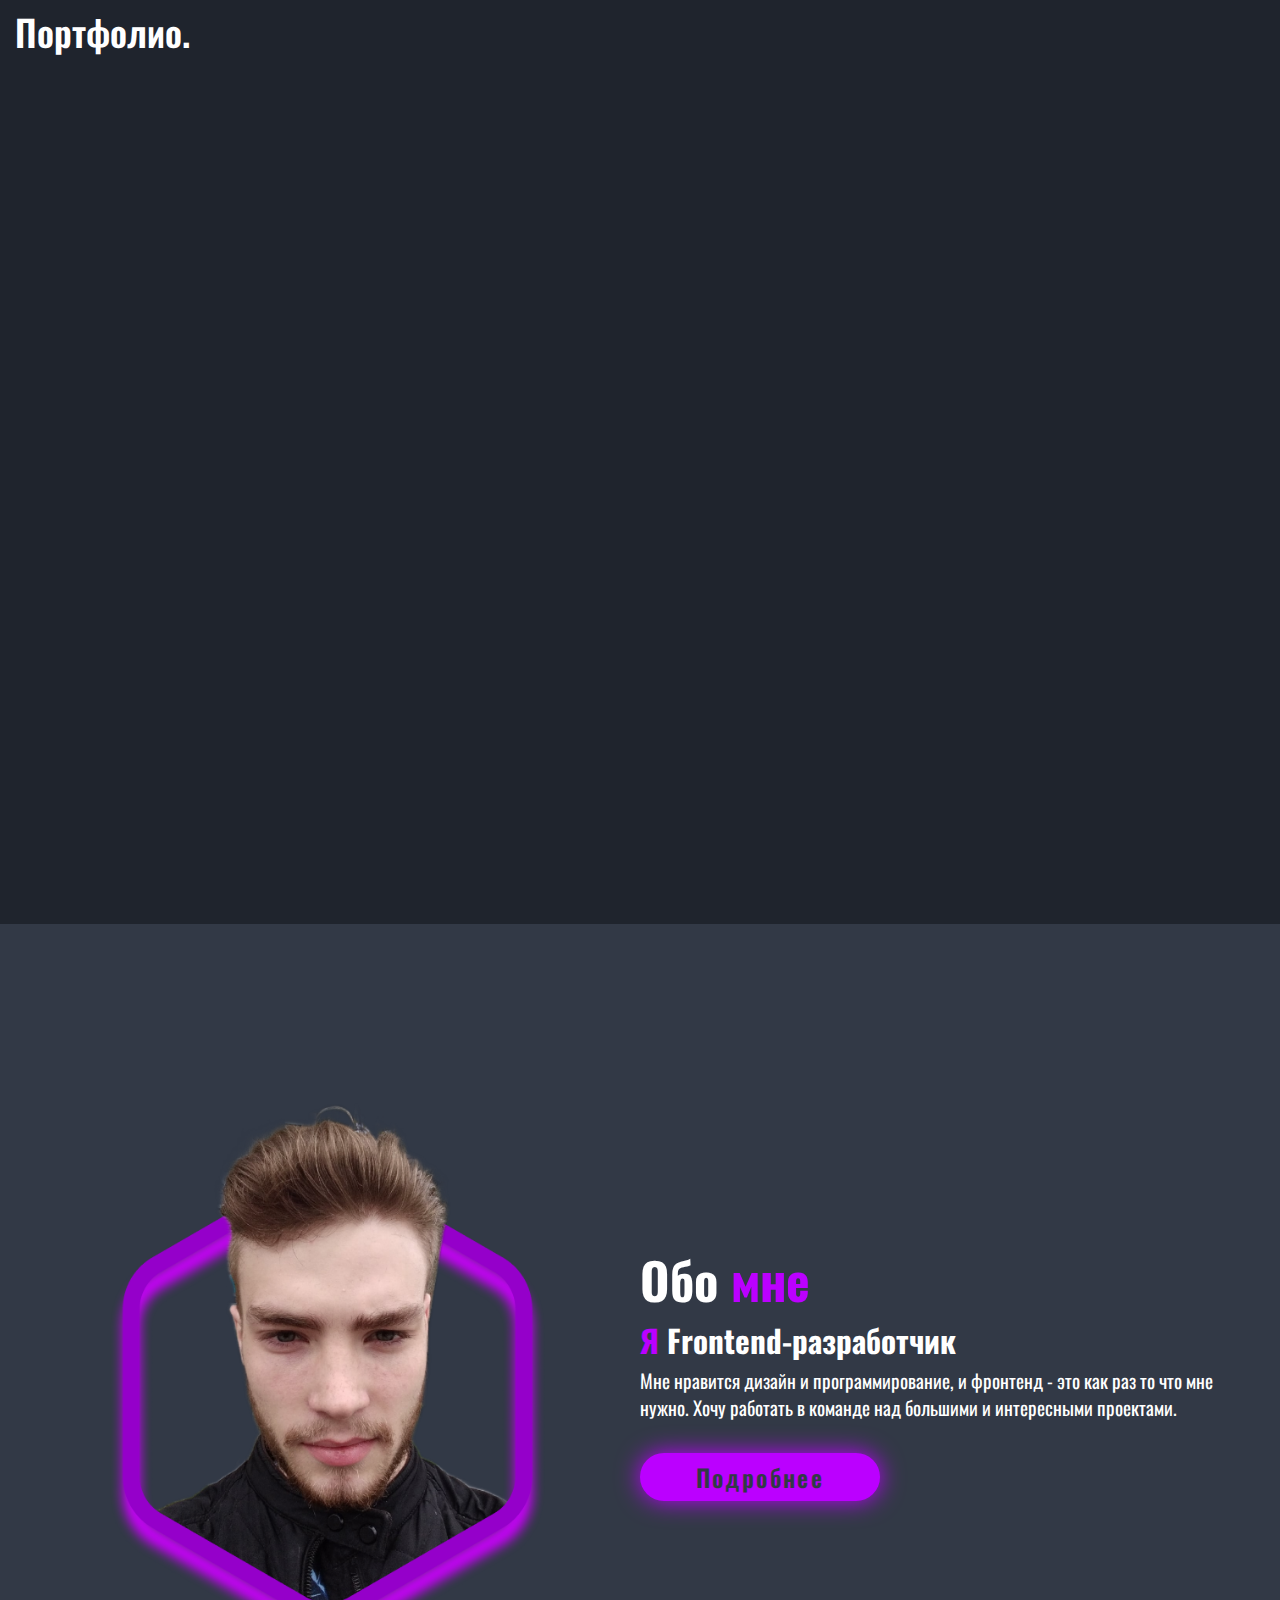
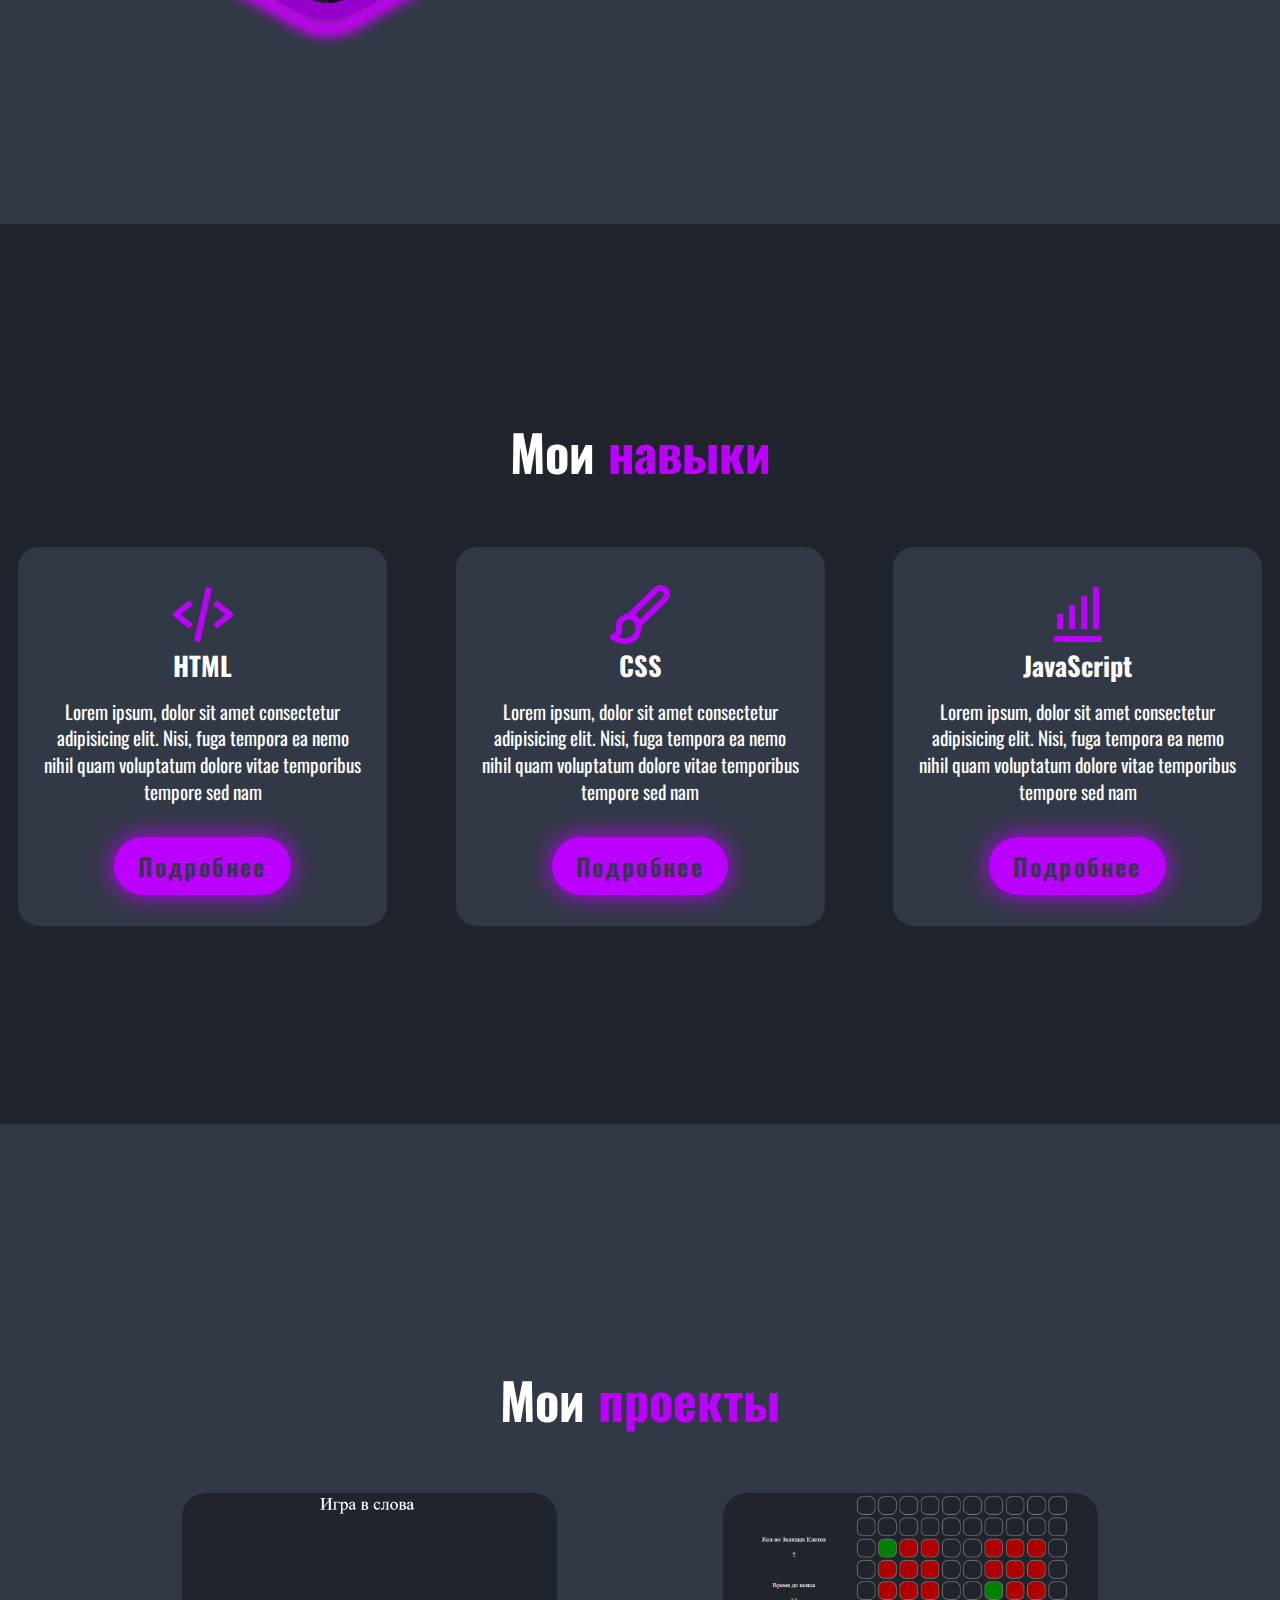
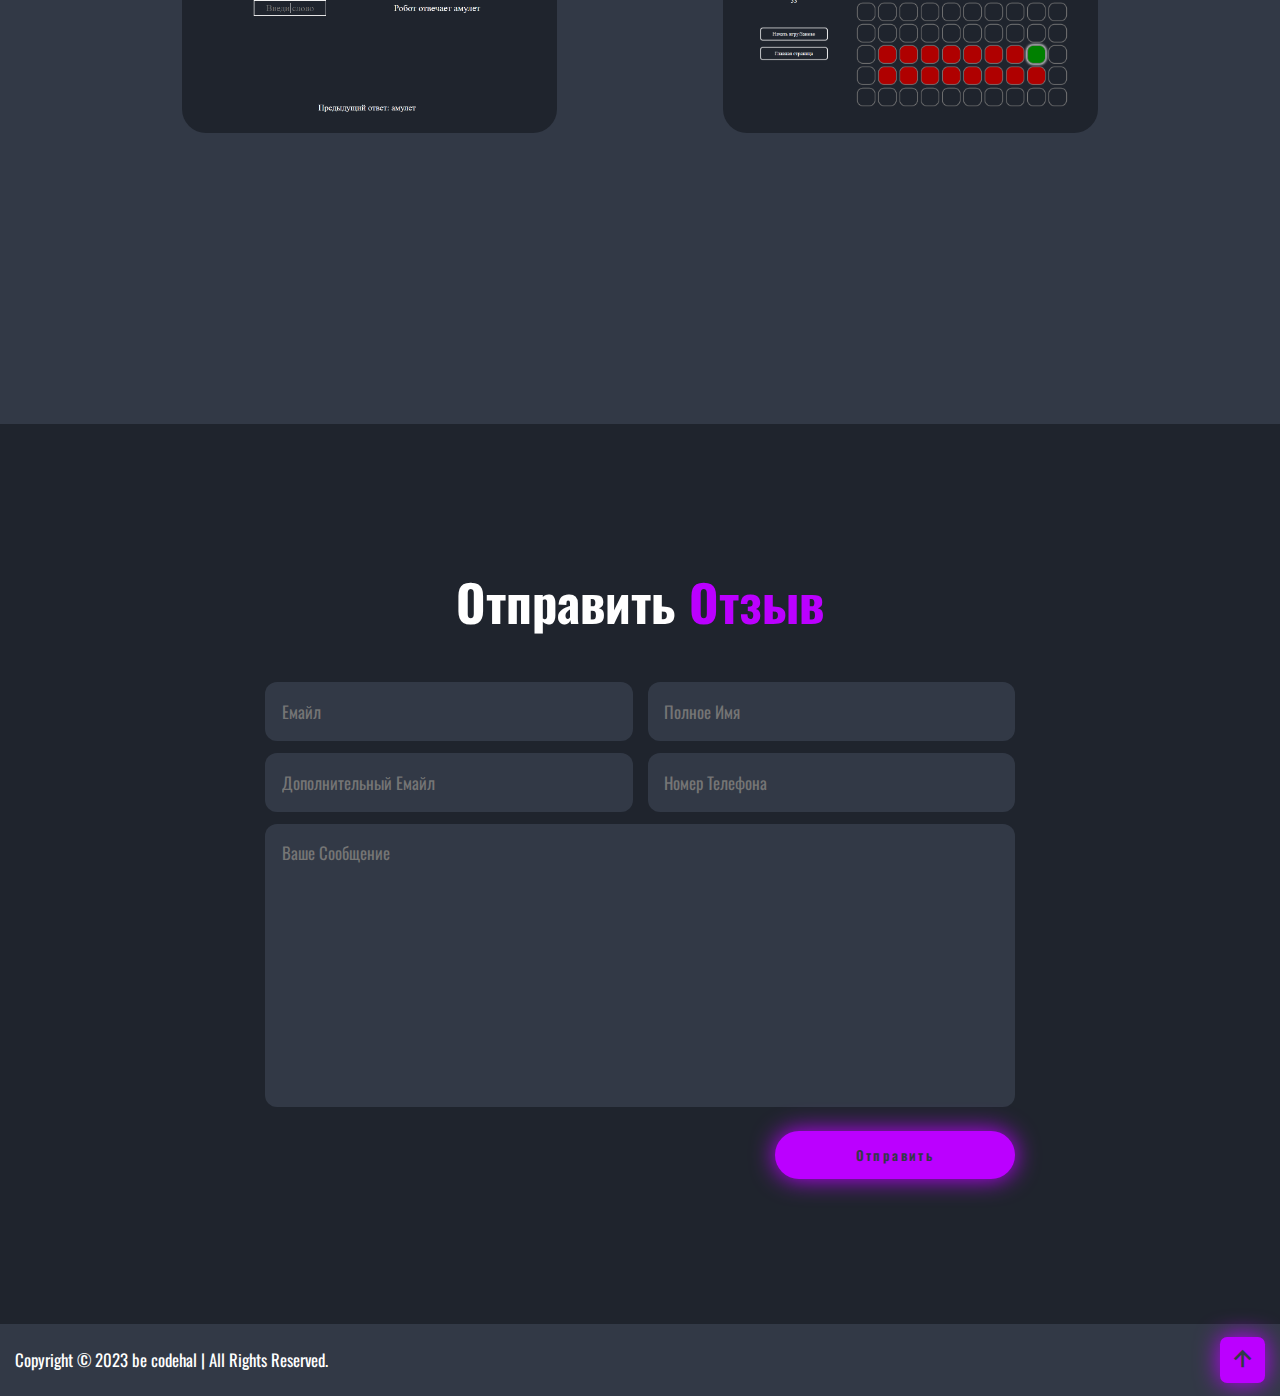
<file: index.html>
<!DOCTYPE html>
<html lang="en">
<head>
    <meta charset="UTF-8">
    <meta http-equiv="X-UA-Compatible" content="IE=edge">
    <meta name="viewport" content="width=device-width, initial-scale=1.0, maximum-scale=1.0, user-scalable=0">
    <title>Портфолио</title>
    <link rel="stylesheet" href="css/style.css">
    <link href='https://unpkg.com/boxicons@2.1.4/css/boxicons.min.css' rel='stylesheet'>
</head>
<body>
    <div class="wrapper">
        <div class="header">
            <div class="container">
                <div class="header__row">
                    <div class="header__icon">
                        <span></span>
                    </div>

                    <a href="#" class="header__logo">Портфолио.</a>
    
                    <nav class="header__nav">
                        <div class="header__nav__block">
                            <a href="#home" style="--i:1;" class="header__link link__active header-scroll">Домой</a>
                            <a href="#about" style="--i:2;" class="header__link header-scroll">Обо мне</a>
                            <a href="#services" style="--i:3;" class="header__link header-scroll">Мои навыки</a>
                            <a href="#portfolio" style="--i:4;" class="header__link header-scroll">Проекты</a>
                            <a href="#contact" style="--i:5;" class="header__link header-scroll">Контакты</a>
                        </div>
                    </nav>
                </div>
            </div>
        </div>
    
        <div class="main">
            <div class="container">
                <section class="home" id="home">

                    <div class="home__content">
                        <h3 class="home__sub-title">Привет, меня зовут</h3>
                        <h1 class="home__title">Демишев Михаил</h1>
                        <h3 class="home__sub-title">И я <span class="purple__span">Frontend-разработчик</span></h3>
                        <p class="home__text">Lorem ipsum, dolor sit amet consectetur adipisicing elit. Ipsam molestiae necessitatibus hic cupiditate voluptatibus nam</p>
                        <div class="home__social-media">
                            <a href="#" style="--i:7;" class="home__social-link"><i class='bx bxl-facebook'></i></a>
                            <a href="#" style="--i:8;" class="home__social-link"><i class='bx bxl-twitter'></i></a>
                            <a href="#" style="--i:9;" class="home__social-link"><i class='bx bxl-instagram-alt'></i></a>
                            <a href="#" style="--i:10;" class="home__social-link"><i class='bx bx-menu'></i></a>
                        </div>
                        <a id="SayHelloBtn" href="#" class="home__btn">Сказать Привет</a>
                    </div>

                    <div class="home__img">
                        <img src="/img/homeFace.png" alt="" class="home__img-size">
                    </div>

                </section>
            </div>
            <div class="background__grey">
                <div class="container">

                    <section class="about" id="about">

                        <div class="about__img">
                            <img src="/img/aboutFace.png" alt="" class="about__img-size">
                        </div>

                        <div class="about__content">
                            <h2 class="about__title">Обо <span class="purple__span">мне</span></h2>
                            <h3 class="about__sub-title"><span class="purple__span">Я</span> Frontend-разработчик</h3>
                            <p class="about__text">
                                Мне нравится дизайн и программирование, и
                                фронтенд - это как раз то что мне нужно.
                                Хочу работать в команде над большими и интересными проектами.
                            </p>
                            <a href="#" class="about__btn">Подробнее</a>
                        </div>

                    </section>
                </div>
            </div>

            <div class="container">
                <section class="services" id="services">
                    <h2 class="services__title">Мои <span class="purple__span">навыки</span></h2>

                    <div class="services__container">
                        <div class="services__box">
                            <i class='bx bx-code-alt services__icon'></i>
                            <h3 class="services__box__title">HTML</h3>
                            <p class="services__box__text">
                                Lorem ipsum, dolor sit amet consectetur adipisicing elit.
                                Nisi, fuga tempora ea nemo nihil quam voluptatum dolore vitae temporibus tempore sed nam
                            </p>
                            <a href="#" class="services__btn">Подробнее</a>
                        </div>

                        <div class="services__box">
                            <i class='bx bx-paint services__icon'></i>
                            <h3 class="services__box__title">CSS</h3>
                            <p class="services__box__text">
                                Lorem ipsum, dolor sit amet consectetur adipisicing elit.
                                Nisi, fuga tempora ea nemo nihil quam voluptatum dolore vitae temporibus tempore sed nam
                            </p>
                            <a href="#" class="services__btn">Подробнее</a>
                        </div>

                        <div class="services__box">
                            <i class='bx bx-bar-chart-alt services__icon'></i>
                            <h3 class="services__box__title">JavaScript</h3>
                            <p class="services__box__text">
                                Lorem ipsum, dolor sit amet consectetur adipisicing elit.
                                Nisi, fuga tempora ea nemo nihil quam voluptatum dolore vitae temporibus tempore sed nam
                            </p>
                            <a href="#" class="services__btn">Подробнее</a>
                        </div>
                    </div>
                </section>
            </div>

            <div class="background__grey">
                <div class="container">
                    <section class="portfolio" id="portfolio">
                        <h2 class="portfolio__title">Мои <span class="purple__span">проекты</span></h2>

                        <div class="portfolio__container">
                            <div class="portfolio__box">
                                <img src="/img/wordGameImg.PNG" alt="" class="portfolio__img">
                                <div class="portfolio__layer">
                                    <h4 class="portfolio__layer__title">Игра в слова</h4>
                                    <p class="portfolio__layer__text">Правила очень простые - первый игрок назвает слово по заданной теме,
                                         второй игрок называет слово, первая буква которого совпадает с последней буквой слова, названного первым игроком
                                    </p>
                                    <a href="cityGame.html" class="portfolio__btn"><i class='bx bx-link-external'></i></a>
                                </div>
                            </div>

                            <div class="portfolio__box">
                                <img src="/img/squareGameImg.PNG" alt="" class="portfolio__img">
                                <div class="portfolio__layer">
                                    <h4 class="portfolio__layer__title">Игра найди квадраты</h4>
                                    <p class="portfolio__layer__text">В этой игре необходимо найти n-ое количество
                                                                      квадратов из 100 пока не закончилось время
                                    </p>
                                    <a href="squareGame.html" class="portfolio__btn"><i class='bx bx-link-external'></i></a>
                                </div>
                            </div>

                        </div>
                    </section>
                </div>
            </div>

            <div class="container">
                <section class="contact" id="contact">
                    <h2 class="contact__title">Отправить <span class="purple__span">Отзыв</span></h2>
            
                    <form action="#" class="contact__box">
                        <input type="text" placeholder="Полное Имя" class="contact__input">
                        <input type="email" placeholder="Емайл" class="contact__input">
                        <input type="tel" placeholder="Номер Телефона" class="contact__input" pattern="[0-9]{3}-[0-9]{3}-[0-9]{4}">
                        <input type="text" placeholder="Дополнительный Емайл" class="contact__input">
                        <textarea name="" id="" cols="30" rows="10" placeholder="Ваше Сообщение" class="contact__message"></textarea>
                        <input type="submit" value="Отправить" class="contact__btn">
                    </form>
                </section>
            </div>
        </div>
        
        <div class="background__grey">
            <div class="container">
                <div class="footer">
                    <div class="footer__text">
                        Copyright &copy; 2023 be codehal | All Rights Reserved.
                    </div>
        
                    <a href="#home" class="footer__arrow"><i class='bx bx-up-arrow-alt'></i></a>
                </div>
            </div>
        </div>
    </div>

    <script src="/js/scrollTo.js"></script>
</body>
</html>
</file>
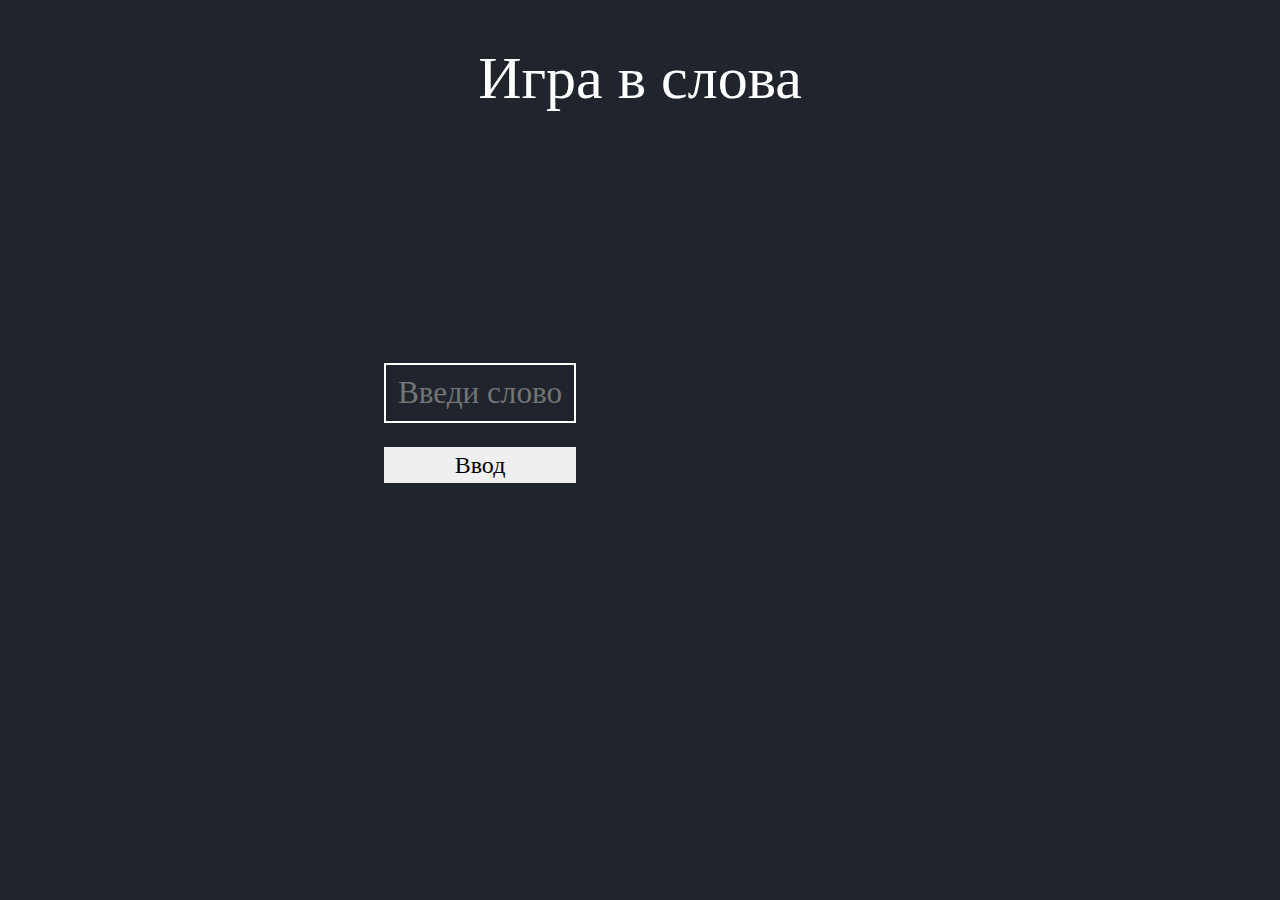
<file: cityGame.html>
<!DOCTYPE html>
<html lang="en">
<head>
    <meta charset="UTF-8">
    <meta http-equiv="X-UA-Compatible" content="IE=edge">
    <meta name="viewport" content="width=device-width, initial-scale=1.0, maximum-scale=1.0, user-scalable=0">
    <title></title>
    <link rel="stylesheet" href="css/cityGameStyle.css">
</head>
<body>
    <div class="wrapper">
        <div class="header">
            Игра в слова
       </div>
   
       <div class="main">
            <div class="game__box">
                <div class="player__input">
                    <input class="game__input" type="text" placeholder="Введи слово">
                    <button class="btn">Ввод</button>
                </div>
                <div class="game__message__robot"></div>
            </div>
            <div class="game__message"></div>
       </div>

    <script src="js/cityGameScript.js"></script>
</body>
</html></html>
</file>
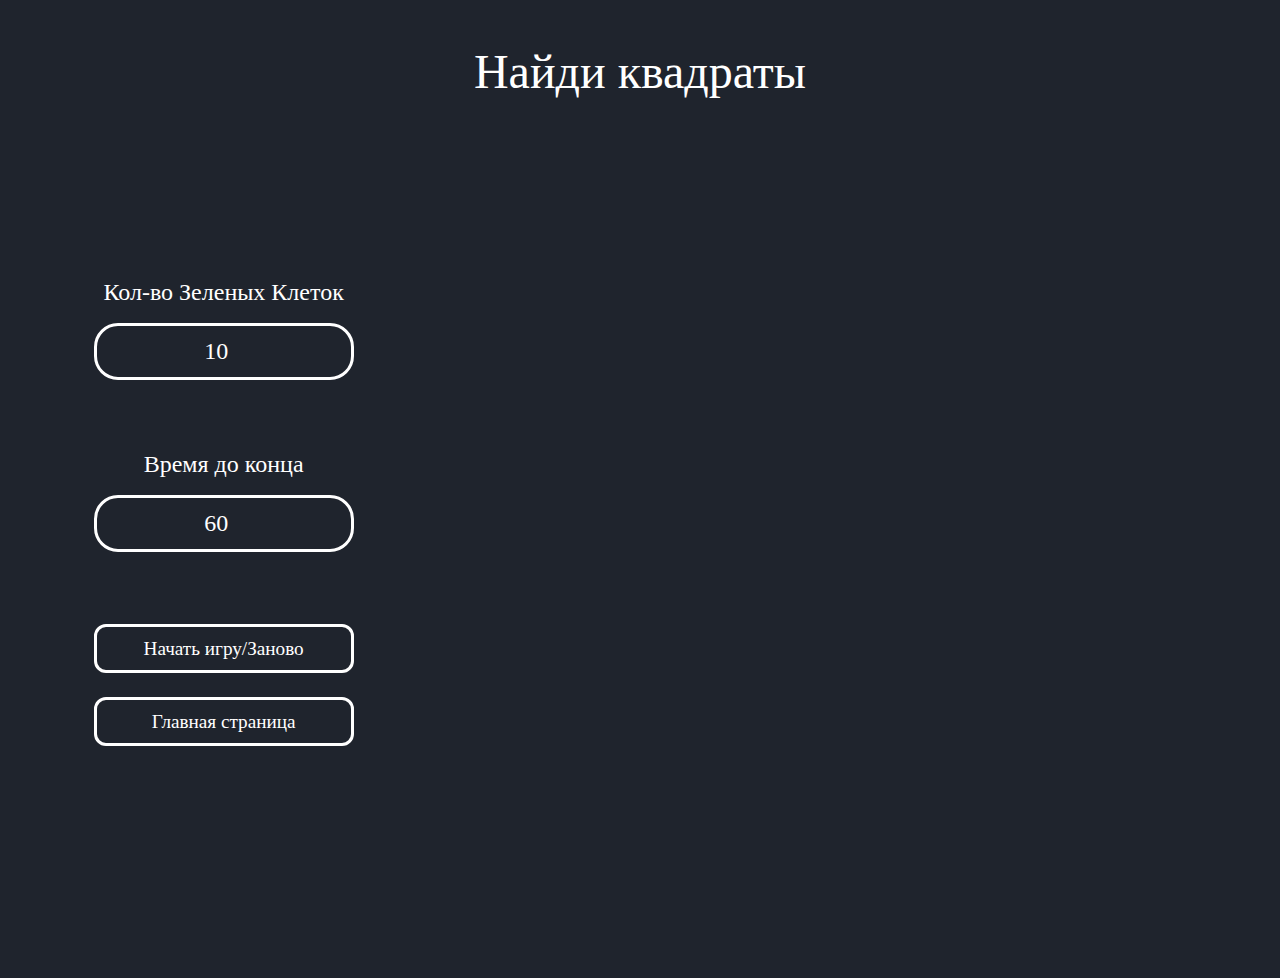
<file: squareGame.html>
<!DOCTYPE html>
<html lang="en">
<head>
    <meta charset="UTF-8">
    <meta http-equiv="X-UA-Compatible" content="IE=edge">
    <meta name="viewport" content="width=device-width, initial-scale=1.0, maximum-scale=1.0, user-scalable=0">
    <title></title>
    <link rel="stylesheet" href="css/squareGameStyle.css">
</head>
<body>
    <div class="wrapper">
   
       <div class="main">
            <div class="main__title">Найди квадраты</div>
            <div class="main__box">
                <div class="main__options">
                    <div class="main__options__text">Кол-во Зеленых Клеток</div>
                    <input class="input__winSquare main__input" type="number" value="10">
                    <div class="main__options__text">Время до конца</div>
                    <input class="input__time main__input" type="number" value="60">
                    <a href="#" class="btn__startGame btn">Начать игру/Заново</a>
                    <a href="index.html" class="btn">Главная страница</a>
                </div>
                <table class="main__table">
                    <div class="win__lose"></div>
                    <tr>
                        <td id="square" class="" style="--i:1"></td>
                        <td id="square" class="" style="--i:1"></td>
                        <td id="square" class="" style="--i:1"></td>
                        <td id="square" class="" style="--i:1"></td>
                        <td id="square" class="" style="--i:1"></td>
                        <td id="square" class="" style="--i:1"></td>
                        <td id="square" class="" style="--i:1"></td>
                        <td id="square" class="" style="--i:1"></td>
                        <td id="square" class="" style="--i:1"></td>
                        <td id="square" class="" style="--i:1"></td>
                    </tr>
                    <tr>
                        <td id="square" class="" style="--i:3"></td>
                        <td id="square" class="" style="--i:3"></td>
                        <td id="square" class="" style="--i:3"></td>
                        <td id="square" class="" style="--i:3"></td>
                        <td id="square" class="" style="--i:3"></td>
                        <td id="square" class="" style="--i:3"></td>
                        <td id="square" class="" style="--i:3"></td>
                        <td id="square" class="" style="--i:3"></td>
                        <td id="square" class="" style="--i:3"></td>
                        <td id="square" class="" style="--i:3"></td>
                    </tr>
                    <tr>
                        <td id="square" class="" style="--i:5"></td>
                        <td id="square" class="" style="--i:5"></td>
                        <td id="square" class="" style="--i:5"></td>
                        <td id="square" class="" style="--i:5"></td>
                        <td id="square" class="" style="--i:5"></td>
                        <td id="square" class="" style="--i:5"></td>
                        <td id="square" class="" style="--i:5"></td>
                        <td id="square" class="" style="--i:5"></td>
                        <td id="square" class="" style="--i:5"></td>
                        <td id="square" class="" style="--i:5"></td>
                    </tr>
                    <tr>
                        <td id="square" class="" style="--i:7"></td>
                        <td id="square" class="" style="--i:7"></td>
                        <td id="square" class="" style="--i:7"></td>
                        <td id="square" class="" style="--i:7"></td>
                        <td id="square" class="" style="--i:7"></td>
                        <td id="square" class="" style="--i:7"></td>
                        <td id="square" class="" style="--i:7"></td>
                        <td id="square" class="" style="--i:7"></td>
                        <td id="square" class="" style="--i:7"></td>
                        <td id="square" class="" style="--i:7"></td>
                    </tr>
                    <tr>
                        <td id="square" class="" style="--i:9"></td>
                        <td id="square" class="" style="--i:9"></td>
                        <td id="square" class="" style="--i:9"></td>
                        <td id="square" class="" style="--i:9"></td>
                        <td id="square" class="" style="--i:9"></td>
                        <td id="square" class="" style="--i:9"></td>
                        <td id="square" class="" style="--i:9"></td>
                        <td id="square" class="" style="--i:9"></td>
                        <td id="square" class="" style="--i:9"></td>
                        <td id="square" class="" style="--i:9"></td>
                    </tr>
                    <tr>
                        <td id="square" class="" style="--i:9"></td>
                        <td id="square" class="" style="--i:9"></td>
                        <td id="square" class="" style="--i:9"></td>
                        <td id="square" class="" style="--i:9"></td>
                        <td id="square" class="" style="--i:9"></td>
                        <td id="square" class="" style="--i:9"></td>
                        <td id="square" class="" style="--i:9"></td>
                        <td id="square" class="" style="--i:9"></td>
                        <td id="square" class="" style="--i:9"></td>
                        <td id="square" class="" style="--i:9"></td>
                    </tr>
                    <tr>
                        <td id="square" class="" style="--i:7"></td>
                        <td id="square" class="" style="--i:7"></td>
                        <td id="square" class="" style="--i:7"></td>
                        <td id="square" class="" style="--i:7"></td>
                        <td id="square" class="" style="--i:7"></td>
                        <td id="square" class="" style="--i:7"></td>
                        <td id="square" class="" style="--i:7"></td>
                        <td id="square" class="" style="--i:7"></td>
                        <td id="square" class="" style="--i:7"></td>
                        <td id="square" class="" style="--i:7"></td>
                    </tr>
                    <tr>
                        <td id="square" class="" style="--i:5"></td>
                        <td id="square" class="" style="--i:5"></td>
                        <td id="square" class="" style="--i:5"></td>
                        <td id="square" class="" style="--i:5"></td>
                        <td id="square" class="" style="--i:5"></td>
                        <td id="square" class="" style="--i:5"></td>
                        <td id="square" class="" style="--i:5"></td>
                        <td id="square" class="" style="--i:5"></td>
                        <td id="square" class="" style="--i:5"></td>
                        <td id="square" class="" style="--i:5"></td>
                    </tr>
                    <tr>
                        <td id="square" class="" style="--i:3"></td>
                        <td id="square" class="" style="--i:3"></td>
                        <td id="square" class="" style="--i:3"></td>
                        <td id="square" class="" style="--i:3"></td>
                        <td id="square" class="" style="--i:3"></td>
                        <td id="square" class="" style="--i:3"></td>
                        <td id="square" class="" style="--i:3"></td>
                        <td id="square" class="" style="--i:3"></td>
                        <td id="square" class="" style="--i:3"></td>
                        <td id="square" class="" style="--i:3"></td>
                    </tr>
                    <tr>
                        <td id="square" class="" style="--i:1"></td>
                        <td id="square" class="" style="--i:1"></td>
                        <td id="square" class="" style="--i:1"></td>
                        <td id="square" class="" style="--i:1"></td>
                        <td id="square" class="" style="--i:1"></td>
                        <td id="square" class="" style="--i:1"></td>
                        <td id="square" class="" style="--i:1"></td>
                        <td id="square" class="" style="--i:1"></td>
                        <td id="square" class="" style="--i:1"></td>
                        <td id="square" class="" style="--i:1"></td>
                    </tr>
                </table>
            </div>
       </div>
   
       <div class="footer">
            
    </div>
    <script src="js/squareGameScript.js"></script>
</body>
</html></html>
</file>
<file: css/style.css>
@import url("https://fonts.googleapis.com/css2?family=Oswald:wght@200;400;600&family=Poppins:wght@300;400;500;600;700;800;900&display=swap");
* {
  padding: 0;
  margin: 0;
  border: 0;
}

*, *:before, *:after {
  box-sizing: border-box;
}

:focus, :active {
  outline: none;
}

a:focus, a:active {
  outline: none;
}

nav, footer, header, aside {
  display: block;
}

html, body {
  height: 100%;
  width: 100%;
  font-size: 100%;
  line-height: 1;
  font-size: 24px;
  -ms-text-size-adjust: 100%;
  -moz-text-size-adjust: 100%;
  -webkit-text-size-adjust: 100%;
}

input, button, textarea {
  font-family: inherit;
}

input::-ms-clear {
  display: none;
}

button {
  cursor: pointer;
}

button::-moz-focus-inner {
  padding: 0;
  border: 0;
}

a, a:visited {
  text-decoration: none;
}

a:hover {
  text-decoration: none;
}

ul li {
  list-style: none;
}

img {
  vertical-align: top;
}

h1, h2, h3, h4, h5, h6 {
  font-size: inherit;
  font-weight: 400;
}

html {
  scroll-behavior: smooth;
}

.wrapper {
  overflow: hidden;
  display: flex;
  flex-direction: column;
  min-height: 100%;
  background-color: #1f242d;
  font-family: "Oswald", sans-serif;
}

.main {
  flex: 1 1 auto;
}

.container {
  max-width: 1296px;
  margin: 0 auto;
  padding: 0px 0.625rem;
}

.header {
  position: fixed;
  width: 100%;
  height: 7vh;
  background-color: #1f242d;
  z-index: 100;
}
.header__icon {
  display: none;
}
.header__nav {
  height: 100%;
}
.header__nav__block {
  display: flex;
  flex-direction: row;
  align-items: center;
  justify-content: right;
  width: 100%;
  height: 100%;
}
.header__row {
  display: flex;
  flex-direction: row;
  justify-content: space-between;
  align-items: center;
  width: 100%;
  height: 7vh;
}
.header__link {
  font-size: 1rem;
  color: #fff;
  margin-left: 1.5rem;
  transition: all 0.3s ease 0s;
  opacity: 0;
  animation: slideTop 1s ease forwards;
  animation-delay: calc(0.2s * var(--i));
}
.header__link:hover {
  color: #bb00ff;
}
.header__logo {
  font-weight: 600;
  font-size: 1.5rem;
  color: #fff;
  cursor: default;
  animation: slideRight 1s ease forwards;
}

.link__active {
  color: #bb00ff;
}

.purple__span {
  color: #bb00ff;
}

.background__grey {
  background-color: #323946;
}

.home {
  display: flex;
  justify-content: space-between;
  align-items: center;
  min-height: 100vh;
  width: 100%;
  color: #fff;
  padding-top: 7vh;
  margin-top: 1rem;
}
.home__content {
  width: 50%;
  height: 100%;
}
.home__content h3:nth-of-type(2) {
  margin-bottom: 1.5rem;
  animation: slideTop 1s ease forwards;
}
.home__sub-title {
  font-size: 1.3rem;
  font-weight: 700;
  margin-bottom: 0.5rem;
  opacity: 0;
  animation-delay: 0.7s;
  animation: slideBottom 1s ease forwards;
}
.home__title {
  font-size: 2.1rem;
  font-weight: 700;
  line-height: 1.3;
  margin-bottom: 0.5rem;
  opacity: 0;
  animation: slideRight 1s ease forwards;
  animation-delay: 0.8s;
}
.home__text {
  font-size: 0.8rem;
  line-height: 1.4;
  margin-bottom: 1.3rem;
  opacity: 0;
  animation: slideLeft 1s ease forwards;
  animation-delay: 0.8s;
}
.home__img {
  display: flex;
  justify-content: center;
  align-items: center;
  width: 50%;
  height: 100%;
  opacity: 0;
  animation: homeImg 1.1s ease forwards, homeImgAnimTwo 4.5s ease-in-out infinite;
  animation-delay: 1.6s;
}
.home__img-size {
  width: 80%;
}
.home__social-media {
  display: flex;
  flex-direction: row;
  margin-bottom: 1.5rem;
}
.home__social-link {
  display: flex;
  justify-content: center;
  align-items: center;
  width: 2.3rem;
  height: 2.3rem;
  background: transparent;
  border: 0.1rem solid #bb00ff;
  border-radius: 50%;
  color: #bb00ff;
  margin-right: 1rem;
  font-size: 1.3rem;
  transition: 0.5s ease;
  opacity: 0;
  animation: slideLeft 1s ease forwards;
  animation-delay: calc(0.2s * var(--i));
}
.home__social-link:hover {
  background-color: #bb00ff;
  color: #323946;
  box-shadow: 0 0 1rem #bb00ff;
}
.home__btn {
  display: block;
  width: 10rem;
  height: 2rem;
  text-align: center;
  line-height: 2rem;
  background-color: #bb00ff;
  border-radius: 1rem;
  box-shadow: 0 0 1rem #bb00ff;
  color: #323946;
  letter-spacing: 0.1rem;
  font-weight: 600;
  transition: 0.5s ease;
  opacity: 0;
  animation: slideTop 1s ease forwards;
  animation-delay: 1.5s;
}
.home__btn:hover {
  box-shadow: none;
}

.about {
  display: flex;
  justify-content: space-between;
  align-items: center;
  min-height: 100vh;
  width: 100%;
  color: #fff;
}
.about__img {
  display: flex;
  justify-content: center;
  align-items: center;
  width: 50%;
  height: 100%;
}
.about__img-size {
  width: 70%;
}
.about__content {
  width: 50%;
  height: 100%;
}
.about__title {
  font-size: 2.1rem;
  font-weight: 700;
  line-height: 1.3;
  margin-bottom: 0.5rem;
}
.about__sub-title {
  font-size: 1.3rem;
  font-weight: 700;
  margin-bottom: 0.5rem;
}
.about__text {
  font-size: 0.8rem;
  line-height: 1.4;
  margin-bottom: 1.3rem;
}
.about__btn {
  display: block;
  width: 10rem;
  height: 2rem;
  text-align: center;
  line-height: 2rem;
  background-color: #bb00ff;
  border-radius: 1rem;
  box-shadow: 0 0 1rem #bb00ff;
  color: #323946;
  letter-spacing: 0.1rem;
  font-weight: 600;
  transition: 0.5s ease;
}
.about__btn:hover {
  box-shadow: none;
}

.services {
  display: flex;
  flex-direction: column;
  justify-content: center;
  align-items: center;
  min-height: 100vh;
  width: 100%;
  color: #fff;
}
.services__title {
  font-size: 2.1rem;
  font-weight: 700;
  line-height: 1.3;
  margin-bottom: 2.5rem;
}
.services__container {
  display: flex;
  flex-direction: row;
  justify-content: space-between;
  width: 100%;
  height: auto;
}
.services__box {
  display: flex;
  flex-direction: column;
  justify-content: center;
  align-items: center;
  width: 30%;
  height: auto;
  background-color: #323946;
  border-radius: 1rem;
  padding: 1.3rem 1rem;
  border: 0.15rem solid #1f242d;
  transition: 0.5s ease;
}
.services__box__title {
  font-size: 1.1rem;
  font-weight: 700;
  margin-bottom: 0.8rem;
}
.services__box__text {
  text-align: center;
  font-size: 0.8rem;
  line-height: 1.4;
  margin-bottom: 1.3rem;
}
.services__box:hover {
  transform: scale(1.02);
  border-color: #bb00ff;
}
.services__icon {
  font-size: 3rem;
  color: #bb00ff;
  margin-bottom: 0.1rem;
}
.services__btn {
  padding: 0.7rem 1rem;
  background-color: #bb00ff;
  border-radius: 1.5rem;
  box-shadow: 0 0 1rem #bb00ff;
  color: #323946;
  letter-spacing: 0.1rem;
  font-weight: 600;
  transition: 0.5s ease;
}
.services__btn:hover {
  box-shadow: none;
}

.portfolio {
  display: flex;
  flex-direction: column;
  justify-content: center;
  align-items: center;
  min-height: 100vh;
  width: 100%;
  color: #fff;
}
.portfolio__title {
  font-size: 2.1rem;
  font-weight: 700;
  line-height: 1.3;
  margin-bottom: 2.5rem;
}
.portfolio__container {
  display: flex;
  flex-direction: row;
  justify-content: space-evenly;
  align-items: center;
  flex-wrap: wrap;
  width: 100%;
  height: auto;
}
.portfolio__box {
  display: flex;
  flex-direction: column;
  justify-content: center;
  align-items: center;
  width: 30%;
  height: 10rem;
  overflow: hidden;
  border-radius: 1rem;
  position: relative;
  margin-bottom: 2rem;
}
.portfolio__box:hover .portfolio__layer {
  transform: translateY(0);
}
.portfolio__box:hover .portfolio__img {
  transform: scale(1.1);
}
.portfolio__img {
  width: 100%;
  height: 100%;
  -o-object-fit: cover;
     object-fit: cover;
  transition: 0.5s ease;
}
.portfolio__layer {
  display: flex;
  flex-direction: column;
  justify-content: center;
  align-items: center;
  position: absolute;
  bottom: 0;
  left: 0;
  width: 100%;
  height: 100%;
  padding: 1rem;
  background: linear-gradient(rgba(0, 0, 0, 0.1), #bb00ff);
  transform: translateY(100%);
  transition: 0.5s ease;
}
.portfolio__layer__text {
  text-align: center;
  font-size: 0.6rem;
  line-height: 1.4;
  margin-bottom: 0.3rem;
}
.portfolio__layer__title {
  font-size: 1rem;
  font-weight: 700;
  margin-bottom: 0.3rem;
}
.portfolio__btn {
  padding: 0.5rem;
  background-color: #ffffff;
  border-radius: 50%;
  color: #323946;
  font-weight: 600;
  transition: 0.5s ease;
}

.contact {
  display: flex;
  flex-direction: column;
  justify-content: center;
  align-items: center;
  width: 100%;
  height: 100vh;
}
.contact__title {
  color: #fff;
  font-size: 2.1rem;
  font-weight: 700;
  line-height: 1.3;
  margin-bottom: 2rem;
}
.contact__box {
  display: flex;
  flex-direction: row;
  flex-wrap: wrap;
  justify-content: space-between;
  text-align: center;
  width: 60%;
  height: auto;
}
.contact__box:last-child {
  flex-direction: row-reverse;
}
.contact__input, .contact__message {
  padding: 0.7rem;
  font-size: 0.7rem;
  color: #fff;
  background: #323946;
  border-radius: 0.5rem;
  margin-bottom: 0.5rem;
}
.contact__input {
  width: 49%;
}
.contact__message {
  width: 100%;
  margin-bottom: 1rem;
  resize: none;
}
.contact__btn {
  display: block;
  width: 10rem;
  height: 2rem;
  text-align: center;
  line-height: 2rem;
  background-color: #bb00ff;
  border-radius: 1rem;
  box-shadow: 0 0 1rem #bb00ff;
  color: #323946;
  letter-spacing: 0.1rem;
  font-weight: 600;
  transition: 0.5s ease;
}
.contact__btn:hover {
  box-shadow: none;
}

.footer {
  display: flex;
  flex-direction: row;
  justify-content: space-between;
  align-items: center;
  width: 100%;
  height: 3rem;
  color: #fff;
}
.footer__text {
  font-size: 0.7rem;
  letter-spacing: 1.1;
}
.footer__arrow {
  padding: 0.3rem;
  background-color: #bb00ff;
  border-radius: 0.3rem;
  font-size: 1.3rem;
  box-shadow: 0 0 1rem #bb00ff;
  color: #323946;
  transition: 0.5s ease;
}
.footer__arrow:hover {
  box-shadow: none;
}

@media (max-width: 1060px) {
  html {
    font-size: 20px;
  }
}
@media (max-width: 886px) {
  html {
    font-size: 16px;
  }
}
@media (max-width: 768px) {
  .header__icon {
    z-index: 15;
    display: block;
    position: absolute;
    width: 1.5rem;
    height: 1rem;
    cursor: pointer;
    left: 90%;
  }
  .header__icon.nav__active span {
    transform: scale(0);
  }
  .header__icon.nav__active::before {
    top: 50%;
    transform: rotate(-45deg) translate(0px, -50%);
  }
  .header__icon.nav__active::after {
    bottom: 50%;
    transform: rotate(45deg) translate(0px, 50%);
  }
  .header__icon::after, .header__icon::before, .header__icon span {
    left: 0;
    position: absolute;
    height: 3px;
    width: 100%;
    transition: all 0.3s ease 0s;
    background-color: #fff;
  }
  .header__icon::after, .header__icon::before {
    content: " ";
  }
  .header__icon::before {
    top: 0;
  }
  .header__icon::after {
    bottom: 0;
  }
  .header__icon span {
    top: 50%;
    transform: scale(1) translate(0px, -50%);
  }
  .header__nav {
    display: flex;
    flex-direction: column;
    position: absolute;
    align-items: center;
    top: 7vh;
    width: 100%;
    height: auto;
    left: -100%;
    background-color: #1f242d;
    transition: left 0.3s ease 0s;
    overflow: auto;
  }
  .header__nav.nav__active {
    left: 0%;
  }
  .header__row {
    display: flex;
    flex-direction: row;
    justify-content: left;
  }
  .header__nav__block {
    display: flex;
    flex-direction: column;
    align-items: start;
    position: relative;
    max-width: 1296px;
    width: 100%;
    height: 100%;
  }
  .header__link {
    font-size: 2rem;
    padding-left: 0.625rem;
    margin: 0rem 0rem 2rem;
  }
  .header__logo {
    font-size: 2.5rem;
  }
  .home {
    flex-direction: column;
    justify-content: flex-start;
    min-height: auto;
    margin-bottom: 2rem;
  }
  .home__content {
    width: 100%;
    height: auto;
  }
  .home__content h3:nth-of-type(2) {
    margin-bottom: 1.5rem;
  }
  .home__sub-title {
    font-size: 2rem;
  }
  .home__title {
    font-size: 3rem;
  }
  .home__text {
    font-size: 1rem;
  }
  .home__img {
    width: 80%;
  }
  .home__social-link {
    width: 3.5rem;
    height: 3.5rem;
    font-size: 2rem;
  }
  .home__btn {
    width: 10rem;
    height: 3rem;
    line-height: 3rem;
    margin-bottom: 1.5rem;
  }
  .about {
    flex-direction: column-reverse;
    justify-content: flex-start;
    min-height: auto;
    padding-top: 2rem;
    padding-bottom: 2rem;
  }
  .about__img {
    width: 80%;
  }
  .about__content {
    width: 100%;
    height: auto;
  }
  .about__title {
    font-size: 3rem;
  }
  .about__sub-title {
    font-size: 2rem;
  }
  .about__text {
    font-size: 1rem;
    max-width: 80%;
  }
  .about__btn {
    width: 10rem;
    height: 3rem;
    line-height: 3rem;
    margin-bottom: 1.5rem;
  }
  .services {
    min-height: auto;
    padding: 2rem 0rem;
  }
  .services__title {
    font-size: 3rem;
  }
  .services__container {
    display: flex;
    flex-direction: column;
    width: 100%;
    height: auto;
  }
  .services__box {
    width: 100%;
    height: auto;
    padding: 2rem 5rem;
    margin-bottom: 2rem;
  }
  .services__box__title {
    font-size: 1.8rem;
  }
  .services__box__text {
    font-size: 1rem;
  }
  .services__box:hover {
    transform: scale(1.02);
    border-color: #bb00ff;
  }
  .services__icon {
    font-size: 3rem;
    color: #bb00ff;
    margin-bottom: 0.1rem;
  }
  .services__btn {
    padding: 0.7rem 1rem;
    background-color: #bb00ff;
    border-radius: 1.5rem;
    box-shadow: 0 0 1rem #bb00ff;
    color: #323946;
    letter-spacing: 0.1rem;
    font-weight: 600;
    transition: 0.5s ease;
  }
  .services__btn:hover {
    box-shadow: none;
  }
  .portfolio {
    padding: 2rem 0rem;
    min-height: auto;
  }
  .portfolio__title {
    font-size: 3rem;
  }
  .portfolio__container {
    flex-direction: column;
    justify-content: flex-start;
  }
  .portfolio__box {
    width: 100%;
    height: auto;
  }
  .portfolio__layer__text {
    font-size: 1.5rem;
    margin-bottom: 3rem;
  }
  .portfolio__layer__title {
    font-size: 3rem;
    font-weight: 700;
    margin-bottom: 3rem;
  }
  .contact {
    height: auto;
    padding: 2rem 0rem;
  }
  .contact__title {
    font-size: 3rem;
  }
  .contact__box {
    width: 80%;
  }
  .contact__input, .contact__message {
    padding: 1.3rem;
    font-size: 1.3rem;
    color: #fff;
    background: #323946;
    border-radius: 0.5rem;
    margin-bottom: 0.5rem;
  }
  .contact__message {
    margin-bottom: 2rem;
  }
  .contact__btn {
    width: 12rem;
    height: 3rem;
    line-height: 3rem;
  }
  .footer {
    height: 5rem;
  }
  .footer__text {
    font-size: 1.2rem;
  }
  .footer__arrow {
    padding: 0.3rem;
    font-size: 3rem;
  }
}
@keyframes homeImg {
  0% {
    scale: 0;
  }
  100% {
    scale: 1;
    opacity: 1;
  }
}
@keyframes homeImgAnimTwo {
  0% {
    transform: translateY(0);
  }
  50% {
    transform: translateY(-24px);
  }
  100% {
    transform: translateY(0);
  }
}
@keyframes slideRight {
  0% {
    transform: translateX(-100px);
    opacity: 0;
  }
  100% {
    transform: translateX(0);
    opacity: 1;
  }
}
@keyframes slideLeft {
  0% {
    transform: translateX(100px);
    opacity: 0;
  }
  100% {
    transform: translateX(0);
    opacity: 1;
  }
}
@keyframes slideBottom {
  0% {
    transform: translateY(-100px);
    opacity: 0;
  }
  100% {
    transform: translateY(0);
    opacity: 1;
  }
}
@keyframes slideTop {
  0% {
    transform: translateY(100px);
    opacity: 0;
  }
  100% {
    transform: translateY(0);
    opacity: 1;
  }
}
</file>
<file: css/cityGameStyle.css>
* {
  padding: 0;
  margin: 0;
  border: 0;
}

*, *:before, *:after {
  box-sizing: border-box;
}

:focus, :active {
  outline: none;
}

a:focus, a:active {
  outline: none;
}

nav, footer, header, aside {
  display: block;
}

html, body {
  height: 100%;
  width: 100%;
  font-size: 100%;
  line-height: 1;
  font-size: 24px;
  -ms-text-size-adjust: 100%;
  -moz-text-size-adjust: 100%;
  -webkit-text-size-adjust: 100%;
}

input, button, textarea {
  font-family: inherit;
}

input::-ms-clear {
  display: none;
}

button {
  cursor: pointer;
}

button::-moz-focus-inner {
  padding: 0;
  border: 0;
}

a, a:visited {
  text-decoration: none;
}

a:hover {
  text-decoration: none;
}

ul li {
  list-style: none;
}

img {
  vertical-align: top;
}

h1, h2, h3, h4, h5, h6 {
  font-size: inherit;
  font-weight: 400;
}

.wrapper {
  overflow: hidden;
  display: flex;
  flex-direction: column;
  min-height: 100%;
  background-color: #1f242d;
}

.main {
  display: flex;
  flex-direction: column;
  align-items: center;
  flex: 1 1 auto;
}

.container {
  max-width: 1296px;
  margin: 0 auto;
  padding: 0px 0.625rem;
}

.header {
  color: #fff;
  font-size: 2.5rem;
  text-align: center;
  padding-top: 2rem;
}

.game__box {
  display: flex;
  flex-direction: row;
  justify-content: space-evenly;
  align-items: center;
  width: 100%;
  height: 70vh;
  padding: 0px 5%;
}

.game__input {
  color: #fff;
  background-color: #1f242d;
  border: 2px solid #fff;
  font-size: 1.3rem;
  text-align: center;
  width: 100%;
  height: 50%;
  transition: all 1s ease 0s;
}

.game__message__robot {
  color: white;
  font-size: 1.3rem;
}

.game__message {
  color: white;
  font-size: 1.2rem;
}

.player__input {
  display: flex;
  justify-content: space-between;
  height: 5rem;
  width: 8rem;
  flex-direction: column;
}

.btn {
  height: 30%;
  width: 100%;
  font-size: 1rem;
  transition: all 1s ease 0s;
}
</file>
<file: css/squareGameStyle.css>
* {
  padding: 0;
  margin: 0;
  border: 0;
}

*, *:before, *:after {
  box-sizing: border-box;
}

:focus, :active {
  outline: none;
}

a:focus, a:active {
  outline: none;
}

nav, footer, header, aside {
  display: block;
}

html, body {
  height: 100%;
  width: 100%;
  font-size: 100%;
  line-height: 1;
  font-size: 24px;
  -ms-text-size-adjust: 100%;
  -moz-text-size-adjust: 100%;
  -webkit-text-size-adjust: 100%;
}

input, button, textarea {
  font-family: inherit;
}

input::-ms-clear {
  display: none;
}

button {
  cursor: pointer;
}

button::-moz-focus-inner {
  padding: 0;
  border: 0;
}

a, a:visited {
  text-decoration: none;
}

a:hover {
  text-decoration: none;
}

ul li {
  list-style: none;
}

img {
  vertical-align: top;
}

h1, h2, h3, h4, h5, h6 {
  font-size: inherit;
  font-weight: 400;
}

.wrapper {
  overflow: hidden;
  display: flex;
  flex-direction: column;
  min-height: 100%;
  background-color: #1f242d;
}

.main {
  display: flex;
  flex-direction: column;
  width: 100%;
  height: auto;
  padding: 2rem 3%;
}
.main__input {
  font-size: 1rem;
  color: #fff;
  width: 80%;
  margin-bottom: 3rem;
  background-color: #1f242d;
  border: 3px solid #fff;
  border-radius: 1rem;
  padding: 0.5rem;
  text-align: center;
  transition: all 0.8s ease 0s;
}
.main__box {
  display: flex;
  flex-direction: row;
  justify-content: space-evenly;
  width: 100%;
  height: 100%;
}
.main__title {
  text-align: center;
  color: #fff;
  font-size: 2rem;
  margin-bottom: 1rem;
}
.main__options__text {
  color: #fff;
  text-align: center;
  margin-bottom: 0.8rem;
}
.main__options {
  display: flex;
  flex-direction: column;
  justify-content: center;
  align-items: center;
}
.main__square {
  border: 3px solid #767676;
  width: 70px;
  height: 70px;
  border-radius: 1rem;
  opacity: 0;
  transition: background-color 0.6s, box-shadow 0.6s;
  animation: view 0.5s ease forwards;
  animation-delay: calc(0.04s * var(--i));
}
.main__square:hover {
  box-shadow: 0px 0px 10px 3px #fff;
}
.main__table {
  width: 810px;
  height: 810px;
  position: relative;
  border-spacing: 10px 10px;
  border-radius: 10px;
}

.close {
  border: 3px solid #767676;
  width: 70px;
  height: 70px;
  border-radius: 1rem;
  opacity: 1;
  animation: closeView 0.5s ease forwards;
  animation-delay: calc(0.04s * var(--i));
}

@keyframes closeView {
  0% {
    opacity: 1;
    transform: scale(1);
  }
  100% {
    opacity: 0;
    transform: scale(0);
  }
}
@keyframes view {
  0% {
    opacity: 0;
    transform: scale(0);
  }
  100% {
    opacity: 1;
    transform: scale(1);
  }
}
.input__lock {
  border: 3px solid #1f242d;
  transition: all 0.8s ease 0s;
}

.btn {
  font-size: 0.8rem;
  color: #fff;
  width: 80%;
  margin-bottom: 1rem;
  background-color: #1f242d;
  border: 3px solid #fff;
  border-radius: 0.5rem;
  padding: 0.5rem;
  text-align: center;
  transition: all 0.6s ease 0s;
}
.btn:hover {
  transform: scale(1.1);
  box-shadow: 0px 0px 10px 1px #fff;
  border-radius: 0px;
  background-color: #fff;
  color: #1f242d;
}

.square__green {
  background-color: green;
}

.square__red {
  background-color: rgb(175, 0, 0);
}

.win__lose {
  top: 50%;
  right: 28%;
  color: #fff;
  position: absolute;
  font-size: 70px;
  transition: all 0.5s ease 0s;
  visibility: hidden;
  transform: scale(0);
}
.win__lose__activate {
  visibility: visible;
  transform: scale(1);
}
</file>
